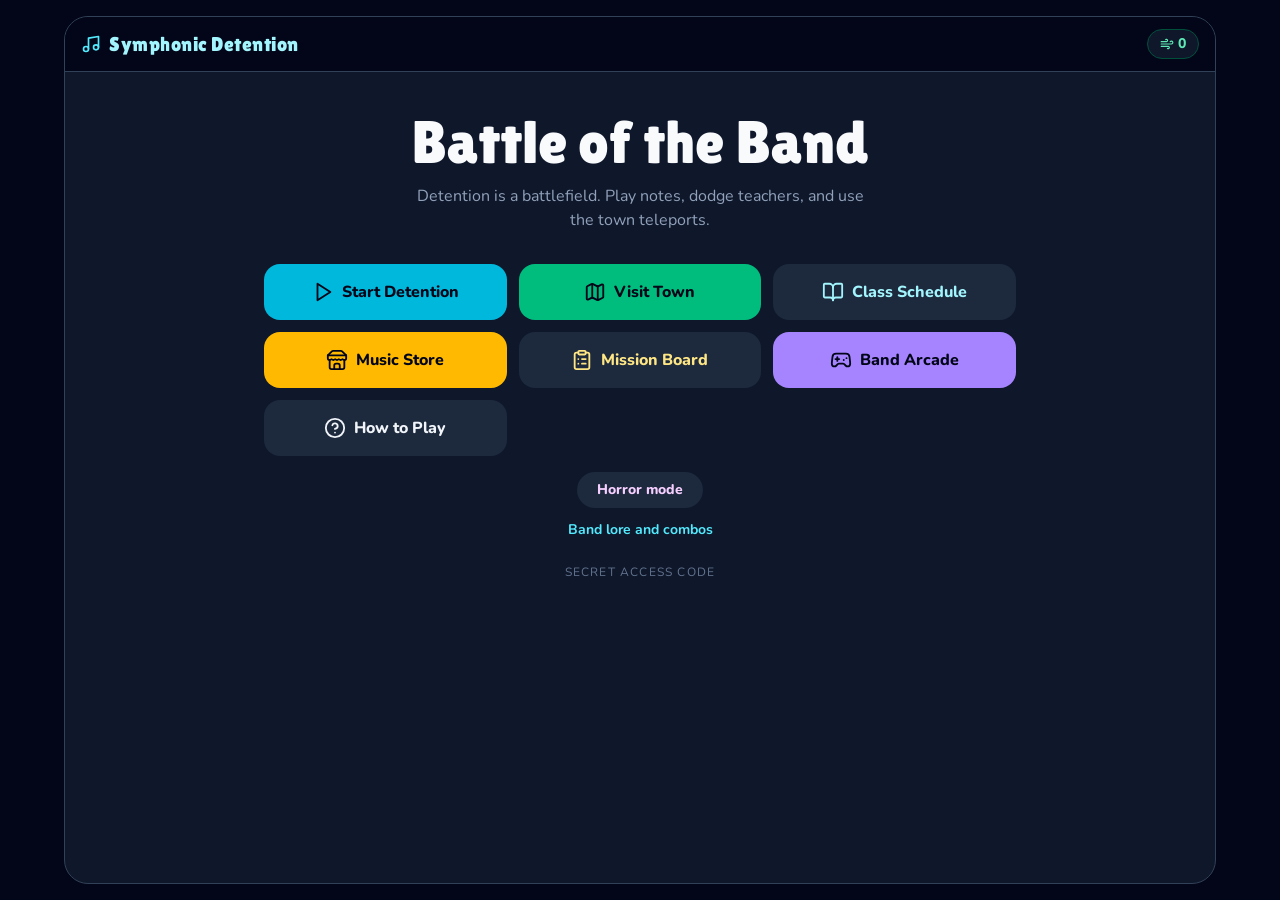
<file: dist-sites/export/index.html>
<!doctype html>
<html lang="en">
  <head>
    <meta charset="UTF-8" />
    <meta name="viewport" content="width=device-width, initial-scale=1.0" />
    <title>Symphonic Detention</title>
    <script type="module" crossorigin src="../game.js"></script>
    <link rel="stylesheet" crossorigin href="../game.css">
  </head>
  <body>
    <div id="root"></div>
  </body>
</html>
</file>
<file: dist-sites/game.css>
@import "https://fonts.googleapis.com/css2?family=Lilita+One&family=Nunito:wght@500;700;800&display=swap";@layer components;@layer properties{@supports (((-webkit-hyphens:none)) and (not (margin-trim:inline))) or ((-moz-orient:inline) and (not (color:rgb(from red r g b)))){*,:before,:after,::backdrop{--tw-translate-x:0;--tw-translate-y:0;--tw-translate-z:0;--tw-scale-x:1;--tw-scale-y:1;--tw-scale-z:1;--tw-rotate-x:initial;--tw-rotate-y:initial;--tw-rotate-z:initial;--tw-skew-x:initial;--tw-skew-y:initial;--tw-space-y-reverse:0;--tw-space-x-reverse:0;--tw-border-style:solid;--tw-gradient-position:initial;--tw-gradient-from:#0000;--tw-gradient-via:#0000;--tw-gradient-to:#0000;--tw-gradient-stops:initial;--tw-gradient-via-stops:initial;--tw-gradient-from-position:0%;--tw-gradient-via-position:50%;--tw-gradient-to-position:100%;--tw-font-weight:initial;--tw-tracking:initial;--tw-ordinal:initial;--tw-slashed-zero:initial;--tw-numeric-figure:initial;--tw-numeric-spacing:initial;--tw-numeric-fraction:initial;--tw-shadow:0 0 #0000;--tw-shadow-color:initial;--tw-shadow-alpha:100%;--tw-inset-shadow:0 0 #0000;--tw-inset-shadow-color:initial;--tw-inset-shadow-alpha:100%;--tw-ring-color:initial;--tw-ring-shadow:0 0 #0000;--tw-inset-ring-color:initial;--tw-inset-ring-shadow:0 0 #0000;--tw-ring-inset:initial;--tw-ring-offset-width:0px;--tw-ring-offset-color:#fff;--tw-ring-offset-shadow:0 0 #0000;--tw-outline-style:solid;--tw-blur:initial;--tw-brightness:initial;--tw-contrast:initial;--tw-grayscale:initial;--tw-hue-rotate:initial;--tw-invert:initial;--tw-opacity:initial;--tw-saturate:initial;--tw-sepia:initial;--tw-drop-shadow:initial;--tw-drop-shadow-color:initial;--tw-drop-shadow-alpha:100%;--tw-drop-shadow-size:initial;--tw-backdrop-blur:initial;--tw-backdrop-brightness:initial;--tw-backdrop-contrast:initial;--tw-backdrop-grayscale:initial;--tw-backdrop-hue-rotate:initial;--tw-backdrop-invert:initial;--tw-backdrop-opacity:initial;--tw-backdrop-saturate:initial;--tw-backdrop-sepia:initial;--tw-duration:initial;--tw-ease:initial;--tw-content:""}}}@layer theme{:root,:host{--font-sans:"Nunito", system-ui, sans-serif;--font-mono:ui-monospace, SFMono-Regular, Menlo, Monaco, Consolas, "Liberation Mono", "Courier New", monospace;--color-red-300:oklch(80.8% .114 19.571);--color-red-400:oklch(70.4% .191 22.216);--color-red-500:oklch(63.7% .237 25.331);--color-red-600:oklch(57.7% .245 27.325);--color-red-800:oklch(44.4% .177 26.899);--color-red-900:oklch(39.6% .141 25.723);--color-red-950:oklch(25.8% .092 26.042);--color-orange-100:oklch(95.4% .038 75.164);--color-orange-200:oklch(90.1% .076 70.697);--color-orange-300:oklch(83.7% .128 66.29);--color-orange-400:oklch(75% .183 55.934);--color-orange-800:oklch(47% .157 37.304);--color-orange-900:oklch(40.8% .123 38.172);--color-amber-100:oklch(96.2% .059 95.617);--color-amber-200:oklch(92.4% .12 95.746);--color-amber-300:oklch(87.9% .169 91.605);--color-amber-400:oklch(82.8% .189 84.429);--color-amber-500:oklch(76.9% .188 70.08);--color-amber-600:oklch(66.6% .179 58.318);--color-amber-700:oklch(55.5% .163 48.998);--color-amber-800:oklch(47.3% .137 46.201);--color-amber-900:oklch(41.4% .112 45.904);--color-yellow-100:oklch(97.3% .071 103.193);--color-yellow-200:oklch(94.5% .129 101.54);--color-yellow-300:oklch(90.5% .182 98.111);--color-yellow-400:oklch(85.2% .199 91.936);--color-yellow-500:oklch(79.5% .184 86.047);--color-yellow-600:oklch(68.1% .162 75.834);--color-yellow-700:oklch(55.4% .135 66.442);--color-yellow-800:oklch(47.6% .114 61.907);--color-lime-200:oklch(93.8% .127 124.321);--color-lime-300:oklch(89.7% .196 126.665);--color-green-300:oklch(87.1% .15 154.449);--color-green-400:oklch(79.2% .209 151.711);--color-green-500:oklch(72.3% .219 149.579);--color-green-600:oklch(62.7% .194 149.214);--color-green-700:oklch(52.7% .154 150.069);--color-green-800:oklch(44.8% .119 151.328);--color-green-900:oklch(39.3% .095 152.535);--color-emerald-200:oklch(90.5% .093 164.15);--color-emerald-300:oklch(84.5% .143 164.978);--color-emerald-400:oklch(76.5% .177 163.223);--color-emerald-500:oklch(69.6% .17 162.48);--color-emerald-600:oklch(59.6% .145 163.225);--color-emerald-700:oklch(50.8% .118 165.612);--color-emerald-900:oklch(37.8% .077 168.94);--color-emerald-950:oklch(26.2% .051 172.552);--color-teal-300:oklch(85.5% .138 181.071);--color-cyan-100:oklch(95.6% .045 203.388);--color-cyan-200:oklch(91.7% .08 205.041);--color-cyan-300:oklch(86.5% .127 207.078);--color-cyan-400:oklch(78.9% .154 211.53);--color-cyan-500:oklch(71.5% .143 215.221);--color-cyan-600:oklch(60.9% .126 221.723);--color-cyan-800:oklch(45% .085 224.283);--color-cyan-900:oklch(39.8% .07 227.392);--color-sky-300:oklch(82.8% .111 230.318);--color-sky-400:oklch(74.6% .16 232.661);--color-blue-400:oklch(70.7% .165 254.624);--color-blue-500:oklch(62.3% .214 259.815);--color-blue-600:oklch(54.6% .245 262.881);--color-blue-800:oklch(42.4% .199 265.638);--color-blue-900:oklch(37.9% .146 265.522);--color-indigo-300:oklch(78.5% .115 274.713);--color-violet-200:oklch(89.4% .057 293.283);--color-violet-300:oklch(81.1% .111 293.571);--color-violet-400:oklch(70.2% .183 293.541);--color-violet-500:oklch(60.6% .25 292.717);--color-purple-400:oklch(71.4% .203 305.504);--color-purple-500:oklch(62.7% .265 303.9);--color-purple-600:oklch(55.8% .288 302.321);--color-fuchsia-200:oklch(90.3% .076 319.62);--color-fuchsia-300:oklch(83.3% .145 321.434);--color-fuchsia-400:oklch(74% .238 322.16);--color-fuchsia-500:oklch(66.7% .295 322.15);--color-fuchsia-950:oklch(29.3% .136 325.661);--color-pink-200:oklch(89.9% .061 343.231);--color-pink-300:oklch(82.3% .12 346.018);--color-pink-400:oklch(71.8% .202 349.761);--color-rose-300:oklch(81% .117 11.638);--color-rose-400:oklch(71.2% .194 13.428);--color-rose-500:oklch(64.5% .246 16.439);--color-rose-800:oklch(45.5% .188 13.697);--color-rose-900:oklch(41% .159 10.272);--color-slate-50:oklch(98.4% .003 247.858);--color-slate-100:oklch(96.8% .007 247.896);--color-slate-200:oklch(92.9% .013 255.508);--color-slate-300:oklch(86.9% .022 252.894);--color-slate-400:oklch(70.4% .04 256.788);--color-slate-500:oklch(55.4% .046 257.417);--color-slate-600:oklch(44.6% .043 257.281);--color-slate-700:oklch(37.2% .044 257.287);--color-slate-800:oklch(27.9% .041 260.031);--color-slate-900:oklch(20.8% .042 265.755);--color-slate-950:oklch(12.9% .042 264.695);--color-zinc-50:oklch(98.5% 0 none);--color-zinc-400:oklch(70.5% .015 286.067);--color-zinc-500:oklch(55.2% .016 285.938);--color-zinc-700:oklch(37% .013 285.805);--color-zinc-800:oklch(27.4% .006 286.033);--color-zinc-900:oklch(21% .006 285.885);--color-zinc-950:oklch(14.1% .005 285.823);--color-neutral-100:oklch(97% 0 none);--color-neutral-300:oklch(87% 0 none);--color-neutral-500:oklch(55.6% 0 none);--color-neutral-700:oklch(37.1% 0 none);--color-neutral-900:oklch(20.5% 0 none);--color-stone-300:oklch(86.9% .005 56.366);--color-stone-400:oklch(70.9% .01 56.259);--color-stone-500:oklch(55.3% .013 58.071);--color-stone-600:oklch(44.4% .011 73.639);--color-stone-700:oklch(37.4% .01 67.558);--color-stone-800:oklch(26.8% .007 34.298);--color-stone-900:oklch(21.6% .006 56.043);--color-stone-950:oklch(14.7% .004 49.25);--color-black:#000;--color-white:#fff;--spacing:.25rem;--container-sm:24rem;--container-md:28rem;--container-lg:32rem;--container-xl:36rem;--container-2xl:42rem;--container-3xl:48rem;--container-4xl:56rem;--container-5xl:64rem;--container-6xl:72rem;--text-xs:.75rem;--text-xs--line-height:calc(1 / .75);--text-sm:.875rem;--text-sm--line-height:calc(1.25 / .875);--text-base:1rem;--text-base--line-height:calc(1.5 / 1);--text-lg:1.125rem;--text-lg--line-height:calc(1.75 / 1.125);--text-xl:1.25rem;--text-xl--line-height:calc(1.75 / 1.25);--text-2xl:1.5rem;--text-2xl--line-height:calc(2 / 1.5);--text-3xl:1.875rem;--text-3xl--line-height:calc(2.25 / 1.875);--text-4xl:2.25rem;--text-4xl--line-height:calc(2.5 / 2.25);--text-5xl:3rem;--text-5xl--line-height:1;--text-6xl:3.75rem;--text-6xl--line-height:1;--text-7xl:4.5rem;--text-7xl--line-height:1;--font-weight-medium:500;--font-weight-semibold:600;--font-weight-bold:700;--font-weight-extrabold:800;--font-weight-black:900;--tracking-tighter:-.05em;--tracking-tight:-.025em;--tracking-wide:.025em;--tracking-wider:.05em;--tracking-widest:.1em;--leading-tight:1.25;--leading-snug:1.375;--leading-normal:1.5;--radius-xs:.125rem;--radius-sm:.25rem;--radius-md:.375rem;--radius-lg:.5rem;--radius-xl:.75rem;--radius-2xl:1rem;--radius-3xl:1.5rem;--drop-shadow-sm:0 1px 2px #00000026;--drop-shadow-md:0 3px 3px #0000001f;--drop-shadow-xl:0 9px 7px #0000001a;--drop-shadow-2xl:0 25px 25px #00000026;--ease-out:cubic-bezier(0, 0, .2, 1);--ease-in-out:cubic-bezier(.4, 0, .2, 1);--animate-ping:ping 1s cubic-bezier(0, 0, .2, 1) infinite;--animate-pulse:pulse 2s cubic-bezier(.4, 0, .6, 1) infinite;--animate-bounce:bounce 1s infinite;--blur-sm:8px;--blur-md:12px;--default-transition-duration:.15s;--default-transition-timing-function:cubic-bezier(.4, 0, .2, 1);--default-font-family:var(--font-sans);--default-mono-font-family:var(--font-mono);--font-display:"Lilita One", "Nunito", system-ui, sans-serif;--color-bg:#0f172a;--color-surface:#1e293b;--color-ink:#e2e8f0;--color-muted:#94a3b8}}@layer base{*,:after,:before,::backdrop{box-sizing:border-box;border:0 solid;margin:0;padding:0}::file-selector-button{box-sizing:border-box;border:0 solid;margin:0;padding:0}html,:host{-webkit-text-size-adjust:100%;tab-size:4;line-height:1.5;font-family:var(--default-font-family,-apple-system, BlinkMacSystemFont, "Segoe UI", Roboto, "Helvetica Neue", "Noto Sans", Arial, sans-serif, "Apple Color Emoji", "Segoe UI Emoji", "Segoe UI Symbol", "Noto Color Emoji");font-feature-settings:var(--default-font-feature-settings,normal);font-variation-settings:var(--default-font-variation-settings,normal);-webkit-tap-highlight-color:transparent}hr{height:0;color:inherit;border-top-width:1px}abbr:where([title]){-webkit-text-decoration:underline dotted;text-decoration:underline dotted}h1,h2,h3,h4,h5,h6{font-size:inherit;font-weight:inherit}a{color:inherit;-webkit-text-decoration:inherit;-webkit-text-decoration:inherit;-webkit-text-decoration:inherit;-webkit-text-decoration:inherit;text-decoration:inherit}b,strong{font-weight:bolder}code,kbd,samp,pre{font-family:var(--default-mono-font-family,ui-monospace, SFMono-Regular, Menlo, Monaco, Consolas, "Liberation Mono", "Courier New", monospace);font-feature-settings:var(--default-mono-font-feature-settings,normal);font-variation-settings:var(--default-mono-font-variation-settings,normal);font-size:1em}small{font-size:80%}sub,sup{vertical-align:baseline;font-size:75%;line-height:0;position:relative}sub{bottom:-.25em}sup{top:-.5em}table{text-indent:0;border-color:inherit;border-collapse:collapse}:-moz-focusring:where(:not(iframe)){outline:auto}progress{vertical-align:baseline}summary{display:list-item}ol,ul,menu{list-style:none}img,svg,video,canvas,audio,iframe,embed,object{vertical-align:middle;display:block}img,video{max-width:100%;height:auto}button,input,select,optgroup,textarea{font:inherit;font-feature-settings:inherit;font-variation-settings:inherit;letter-spacing:inherit;color:inherit;opacity:1;background-color:#0000;border-radius:0}::file-selector-button{font:inherit;font-feature-settings:inherit;font-variation-settings:inherit;letter-spacing:inherit;color:inherit;opacity:1;background-color:#0000;border-radius:0}:where(select:is([multiple],[size])) optgroup{font-weight:bolder}:where(select:is([multiple],[size])) optgroup option{padding-inline-start:20px}::file-selector-button{margin-inline-end:4px}::placeholder{opacity:1}@supports (not ((-webkit-appearance:-apple-pay-button))) or (contain-intrinsic-size:1px){::placeholder{color:currentColor}@supports (color:color-mix(in lab, red, red)){::placeholder{color:color-mix(in oklab, currentcolor 50%, transparent)}}}textarea{resize:vertical}::-webkit-search-decoration{-webkit-appearance:none}::-webkit-date-and-time-value{min-height:1lh;text-align:inherit}::-webkit-datetime-edit{display:inline-flex}::-webkit-datetime-edit-fields-wrapper{padding:0}::-webkit-datetime-edit{padding-block:0}::-webkit-datetime-edit-year-field{padding-block:0}::-webkit-datetime-edit-month-field{padding-block:0}::-webkit-datetime-edit-day-field{padding-block:0}::-webkit-datetime-edit-hour-field{padding-block:0}::-webkit-datetime-edit-minute-field{padding-block:0}::-webkit-datetime-edit-second-field{padding-block:0}::-webkit-datetime-edit-millisecond-field{padding-block:0}::-webkit-datetime-edit-meridiem-field{padding-block:0}::-webkit-calendar-picker-indicator{line-height:1}:-moz-ui-invalid{box-shadow:none}button,input:where([type=button],[type=reset],[type=submit]){appearance:button}::file-selector-button{appearance:button}::-webkit-inner-spin-button{height:auto}::-webkit-outer-spin-button{height:auto}[hidden]:where(:not([hidden=until-found])){display:none!important}html,body,#root{height:100%}body{color:var(--color-ink);font-family:var(--font-sans);-webkit-user-select:none;user-select:none;background:#070b14;margin:0}button:not(:disabled),[role=button]:not(:disabled){cursor:pointer}}@layer utilities{.pointer-events-auto{pointer-events:auto}.pointer-events-none{pointer-events:none}.collapse{visibility:collapse}.invisible{visibility:hidden}.visible{visibility:visible}.absolute{position:absolute}.fixed{position:fixed}.relative{position:relative}.static{position:static}.sticky{position:sticky}.inset-0{inset:0}.inset-x-0{inset-inline:0}.inset-x-2{inset-inline:calc(var(--spacing) * 2)}.inset-x-3{inset-inline:calc(var(--spacing) * 3)}.inset-y-0{inset-block:0}.-top-2{top:calc(var(--spacing) * -2)}.-top-3{top:calc(var(--spacing) * -3)}.-top-4{top:calc(var(--spacing) * -4)}.-top-5{top:calc(var(--spacing) * -5)}.top-0{top:0}.top-0\.5{top:calc(var(--spacing) * .5)}.top-1{top:var(--spacing)}.top-1\/2{top:50%}.top-1\/3{top:33.3333%}.top-1\/4{top:25%}.top-3{top:calc(var(--spacing) * 3)}.top-4{top:calc(var(--spacing) * 4)}.top-\[18\%\]{top:18%}.top-\[30\%\]{top:30%}.top-\[40\%\]{top:40%}.-right-4{right:calc(var(--spacing) * -4)}.-right-\[36\%\]{right:-36%}.right-0{right:0}.right-1{right:var(--spacing)}.right-2{right:calc(var(--spacing) * 2)}.right-3{right:calc(var(--spacing) * 3)}.right-4{right:calc(var(--spacing) * 4)}.bottom-1{bottom:var(--spacing)}.bottom-3{bottom:calc(var(--spacing) * 3)}.bottom-4{bottom:calc(var(--spacing) * 4)}.bottom-52{bottom:calc(var(--spacing) * 52)}.left-0{left:0}.left-1{left:var(--spacing)}.left-1\/2{left:50%}.left-2{left:calc(var(--spacing) * 2)}.left-3{left:calc(var(--spacing) * 3)}.left-4{left:calc(var(--spacing) * 4)}.left-\[38\%\]{left:38%}.left-\[70\%\]{left:70%}.z-10{z-index:10}.z-20{z-index:20}.z-30{z-index:30}.z-40{z-index:40}.z-50{z-index:50}.container{width:100%}@media (width>=40rem){.container{max-width:40rem}}@media (width>=48rem){.container{max-width:48rem}}@media (width>=64rem){.container{max-width:64rem}}@media (width>=80rem){.container{max-width:80rem}}@media (width>=96rem){.container{max-width:96rem}}.mx-auto{margin-inline:auto}.mt-1{margin-top:var(--spacing)}.mt-2{margin-top:calc(var(--spacing) * 2)}.mt-3{margin-top:calc(var(--spacing) * 3)}.mt-4{margin-top:calc(var(--spacing) * 4)}.mt-6{margin-top:calc(var(--spacing) * 6)}.mt-8{margin-top:calc(var(--spacing) * 8)}.mt-auto{margin-top:auto}.mr-1{margin-right:var(--spacing)}.mr-2{margin-right:calc(var(--spacing) * 2)}.mb-1{margin-bottom:var(--spacing)}.mb-2{margin-bottom:calc(var(--spacing) * 2)}.mb-3{margin-bottom:calc(var(--spacing) * 3)}.mb-4{margin-bottom:calc(var(--spacing) * 4)}.mb-6{margin-bottom:calc(var(--spacing) * 6)}.mb-8{margin-bottom:calc(var(--spacing) * 8)}.ml-4{margin-left:calc(var(--spacing) * 4)}.ml-px{margin-left:1px}.block{display:block}.flex{display:flex}.grid{display:grid}.hidden{display:none}.inline{display:inline}.inline-block{display:inline-block}.table{display:table}.size-5{width:calc(var(--spacing) * 5);height:calc(var(--spacing) * 5)}.size-10{width:calc(var(--spacing) * 10);height:calc(var(--spacing) * 10)}.h-1{height:var(--spacing)}.h-1\.5{height:calc(var(--spacing) * 1.5)}.h-2{height:calc(var(--spacing) * 2)}.h-3{height:calc(var(--spacing) * 3)}.h-4{height:calc(var(--spacing) * 4)}.h-6{height:calc(var(--spacing) * 6)}.h-8{height:calc(var(--spacing) * 8)}.h-10{height:calc(var(--spacing) * 10)}.h-12{height:calc(var(--spacing) * 12)}.h-14{height:calc(var(--spacing) * 14)}.h-16{height:calc(var(--spacing) * 16)}.h-24{height:calc(var(--spacing) * 24)}.h-28{height:calc(var(--spacing) * 28)}.h-48{height:calc(var(--spacing) * 48)}.h-64{height:calc(var(--spacing) * 64)}.h-72{height:calc(var(--spacing) * 72)}.h-96{height:calc(var(--spacing) * 96)}.h-\[20\%\]{height:20%}.h-\[58\%\]{height:58%}.h-\[60\%\]{height:60%}.h-\[600px\]{height:600px}.h-\[850px\]{height:850px}.h-dvh{height:100dvh}.h-full{height:100%}.max-h-32{max-height:calc(var(--spacing) * 32)}.max-h-\[26rem\]{max-height:26rem}.max-h-\[28rem\]{max-height:28rem}.max-h-\[34rem\]{max-height:34rem}.min-h-0{min-height:0}.min-h-screen{min-height:100vh}.w-3{width:calc(var(--spacing) * 3)}.w-8{width:calc(var(--spacing) * 8)}.w-10{width:calc(var(--spacing) * 10)}.w-12{width:calc(var(--spacing) * 12)}.w-14{width:calc(var(--spacing) * 14)}.w-16{width:calc(var(--spacing) * 16)}.w-24{width:calc(var(--spacing) * 24)}.w-28{width:calc(var(--spacing) * 28)}.w-40{width:calc(var(--spacing) * 40)}.w-44{width:calc(var(--spacing) * 44)}.w-48{width:calc(var(--spacing) * 48)}.w-56{width:calc(var(--spacing) * 56)}.w-64{width:calc(var(--spacing) * 64)}.w-\[18\%\]{width:18%}.w-\[24\%\]{width:24%}.w-\[72\%\]{width:72%}.w-full{width:100%}.max-w-2xl{max-width:var(--container-2xl)}.max-w-3xl{max-width:var(--container-3xl)}.max-w-4xl{max-width:var(--container-4xl)}.max-w-5xl{max-width:var(--container-5xl)}.max-w-6xl{max-width:var(--container-6xl)}.max-w-\[14rem\]{max-width:14rem}.max-w-\[60px\]{max-width:60px}.max-w-lg{max-width:var(--container-lg)}.max-w-md{max-width:var(--container-md)}.max-w-sm{max-width:var(--container-sm)}.max-w-xl{max-width:var(--container-xl)}.min-w-0{min-width:0}.min-w-14{min-width:calc(var(--spacing) * 14)}.flex-1{flex:1}.shrink{flex-shrink:1}.shrink-0{flex-shrink:0}.flex-grow{flex-grow:1}.-translate-x-1\/2{--tw-translate-x:calc(calc(1 / 2 * 100%) * -1);translate:var(--tw-translate-x) var(--tw-translate-y)}.-translate-y-1\/2{--tw-translate-y:calc(calc(1 / 2 * 100%) * -1);translate:var(--tw-translate-x) var(--tw-translate-y)}.scale-100{--tw-scale-x:100%;--tw-scale-y:100%;--tw-scale-z:100%;scale:var(--tw-scale-x) var(--tw-scale-y)}.scale-110{--tw-scale-x:110%;--tw-scale-y:110%;--tw-scale-z:110%;scale:var(--tw-scale-x) var(--tw-scale-y)}.scale-\[0\.25\]{scale:.25}.transform{transform:var(--tw-rotate-x,) var(--tw-rotate-y,) var(--tw-rotate-z,) var(--tw-skew-x,) var(--tw-skew-y,)}.animate-bounce{animation:var(--animate-bounce)}.animate-ping{animation:var(--animate-ping)}.animate-pulse{animation:var(--animate-pulse)}.cursor-crosshair{cursor:crosshair}.cursor-not-allowed{cursor:not-allowed}.cursor-pointer{cursor:pointer}.touch-none{touch-action:none}.resize{resize:both}.grid-cols-1{grid-template-columns:repeat(1,minmax(0,1fr))}.grid-cols-2{grid-template-columns:repeat(2,minmax(0,1fr))}.grid-cols-3{grid-template-columns:repeat(3,minmax(0,1fr))}.grid-cols-4{grid-template-columns:repeat(4,minmax(0,1fr))}.flex-col{flex-direction:column}.flex-wrap{flex-wrap:wrap}.place-items-center{place-items:center}.items-center{align-items:center}.items-end{align-items:flex-end}.items-start{align-items:flex-start}.items-stretch{align-items:stretch}.justify-between{justify-content:space-between}.justify-center{justify-content:center}.gap-1{gap:var(--spacing)}.gap-2{gap:calc(var(--spacing) * 2)}.gap-3{gap:calc(var(--spacing) * 3)}.gap-4{gap:calc(var(--spacing) * 4)}.gap-6{gap:calc(var(--spacing) * 6)}:where(.space-y-3>:not(:last-child)){--tw-space-y-reverse:0;margin-block-start:calc(calc(var(--spacing) * 3) * var(--tw-space-y-reverse));margin-block-end:calc(calc(var(--spacing) * 3) * calc(1 - var(--tw-space-y-reverse)))}:where(.space-y-4>:not(:last-child)){--tw-space-y-reverse:0;margin-block-start:calc(calc(var(--spacing) * 4) * var(--tw-space-y-reverse));margin-block-end:calc(calc(var(--spacing) * 4) * calc(1 - var(--tw-space-y-reverse)))}:where(.space-y-6>:not(:last-child)){--tw-space-y-reverse:0;margin-block-start:calc(calc(var(--spacing) * 6) * var(--tw-space-y-reverse));margin-block-end:calc(calc(var(--spacing) * 6) * calc(1 - var(--tw-space-y-reverse)))}:where(.space-y-8>:not(:last-child)){--tw-space-y-reverse:0;margin-block-start:calc(calc(var(--spacing) * 8) * var(--tw-space-y-reverse));margin-block-end:calc(calc(var(--spacing) * 8) * calc(1 - var(--tw-space-y-reverse)))}:where(.space-x-2>:not(:last-child)){--tw-space-x-reverse:0;margin-inline-start:calc(calc(var(--spacing) * 2) * var(--tw-space-x-reverse));margin-inline-end:calc(calc(var(--spacing) * 2) * calc(1 - var(--tw-space-x-reverse)))}.self-center{align-self:center}.truncate{text-overflow:ellipsis;white-space:nowrap;overflow:hidden}.overflow-hidden{overflow:hidden}.overflow-visible{overflow:visible}.overflow-x-auto{overflow-x:auto}.overflow-y-auto{overflow-y:auto}.rounded{border-radius:.25rem}.rounded-2xl{border-radius:var(--radius-2xl)}.rounded-3xl{border-radius:var(--radius-3xl)}.rounded-full{border-radius:2147483647px}.rounded-lg{border-radius:var(--radius-lg)}.rounded-md{border-radius:var(--radius-md)}.rounded-xl{border-radius:var(--radius-xl)}.rounded-b-md{border-bottom-right-radius:var(--radius-md);border-bottom-left-radius:var(--radius-md)}.rounded-bl-xl{border-bottom-left-radius:var(--radius-xl)}.border{border-style:var(--tw-border-style);border-width:1px}.border-2{border-style:var(--tw-border-style);border-width:2px}.border-4{border-style:var(--tw-border-style);border-width:4px}.border-x{border-inline-style:var(--tw-border-style);border-inline-width:1px}.border-t{border-top-style:var(--tw-border-style);border-top-width:1px}.border-b{border-bottom-style:var(--tw-border-style);border-bottom-width:1px}.border-amber-300{border-color:var(--color-amber-300)}.border-amber-400{border-color:var(--color-amber-400)}.border-amber-900\/50{border-color:#7b330680}@supports (color:color-mix(in lab, red, red)){.border-amber-900\/50{border-color:color-mix(in oklab, var(--color-amber-900) 50%, transparent)}}.border-cyan-300{border-color:var(--color-cyan-300)}.border-cyan-400{border-color:var(--color-cyan-400)}.border-cyan-400\/50{border-color:#00d2ef80}@supports (color:color-mix(in lab, red, red)){.border-cyan-400\/50{border-color:color-mix(in oklab, var(--color-cyan-400) 50%, transparent)}}.border-emerald-500{border-color:var(--color-emerald-500)}.border-emerald-700{border-color:var(--color-emerald-700)}.border-emerald-900{border-color:var(--color-emerald-900)}.border-fuchsia-950{border-color:var(--color-fuchsia-950)}.border-green-500{border-color:var(--color-green-500)}.border-green-500\/30{border-color:#00c7584d}@supports (color:color-mix(in lab, red, red)){.border-green-500\/30{border-color:color-mix(in oklab, var(--color-green-500) 30%, transparent)}}.border-green-500\/50{border-color:#00c75880}@supports (color:color-mix(in lab, red, red)){.border-green-500\/50{border-color:color-mix(in oklab, var(--color-green-500) 50%, transparent)}}.border-green-900\/50{border-color:#0d542b80}@supports (color:color-mix(in lab, red, red)){.border-green-900\/50{border-color:color-mix(in oklab, var(--color-green-900) 50%, transparent)}}.border-neutral-300{border-color:var(--color-neutral-300)}.border-red-500{border-color:var(--color-red-500)}.border-red-900{border-color:var(--color-red-900)}.border-red-900\/50{border-color:#82181a80}@supports (color:color-mix(in lab, red, red)){.border-red-900\/50{border-color:color-mix(in oklab, var(--color-red-900) 50%, transparent)}}.border-rose-500{border-color:var(--color-rose-500)}.border-rose-900{border-color:var(--color-rose-900)}.border-slate-300{border-color:var(--color-slate-300)}.border-slate-500{border-color:var(--color-slate-500)}.border-slate-600{border-color:var(--color-slate-600)}.border-slate-700{border-color:var(--color-slate-700)}.border-slate-950{border-color:var(--color-slate-950)}.border-yellow-400{border-color:var(--color-yellow-400)}.border-yellow-500{border-color:var(--color-yellow-500)}.bg-\[\#1a0b14\]{background-color:#1a0b14}.bg-\[\#10060d\]{background-color:#10060d}.bg-\[\#12060e\]{background-color:#12060e}.bg-\[\#14060f\]{background-color:#14060f}.bg-\[\#24101c\]{background-color:#24101c}.bg-\[\#140810\]{background-color:#140810}.bg-amber-100{background-color:var(--color-amber-100)}.bg-amber-200{background-color:var(--color-amber-200)}.bg-amber-300{background-color:var(--color-amber-300)}.bg-amber-400{background-color:var(--color-amber-400)}.bg-amber-600{background-color:var(--color-amber-600)}.bg-amber-700{background-color:var(--color-amber-700)}.bg-amber-800{background-color:var(--color-amber-800)}.bg-amber-900{background-color:var(--color-amber-900)}.bg-black{background-color:var(--color-black)}.bg-black\/10{background-color:#0000001a}@supports (color:color-mix(in lab, red, red)){.bg-black\/10{background-color:color-mix(in oklab, var(--color-black) 10%, transparent)}}.bg-blue-500{background-color:var(--color-blue-500)}.bg-blue-600{background-color:var(--color-blue-600)}.bg-blue-900{background-color:var(--color-blue-900)}.bg-cyan-100{background-color:var(--color-cyan-100)}.bg-cyan-200{background-color:var(--color-cyan-200)}.bg-cyan-300{background-color:var(--color-cyan-300)}.bg-cyan-400{background-color:var(--color-cyan-400)}.bg-cyan-400\/80{background-color:#00d2efcc}@supports (color:color-mix(in lab, red, red)){.bg-cyan-400\/80{background-color:color-mix(in oklab, var(--color-cyan-400) 80%, transparent)}}.bg-cyan-500{background-color:var(--color-cyan-500)}.bg-cyan-600{background-color:var(--color-cyan-600)}.bg-cyan-800{background-color:var(--color-cyan-800)}.bg-emerald-400{background-color:var(--color-emerald-400)}.bg-emerald-500{background-color:var(--color-emerald-500)}.bg-emerald-500\/30{background-color:#00bb7f4d}@supports (color:color-mix(in lab, red, red)){.bg-emerald-500\/30{background-color:color-mix(in oklab, var(--color-emerald-500) 30%, transparent)}}.bg-emerald-500\/40{background-color:#00bb7f66}@supports (color:color-mix(in lab, red, red)){.bg-emerald-500\/40{background-color:color-mix(in oklab, var(--color-emerald-500) 40%, transparent)}}.bg-emerald-500\/50{background-color:#00bb7f80}@supports (color:color-mix(in lab, red, red)){.bg-emerald-500\/50{background-color:color-mix(in oklab, var(--color-emerald-500) 50%, transparent)}}.bg-emerald-700{background-color:var(--color-emerald-700)}.bg-emerald-900{background-color:var(--color-emerald-900)}.bg-emerald-950{background-color:var(--color-emerald-950)}.bg-fuchsia-400{background-color:var(--color-fuchsia-400)}.bg-fuchsia-500{background-color:var(--color-fuchsia-500)}.bg-green-300{background-color:var(--color-green-300)}.bg-green-500{background-color:var(--color-green-500)}.bg-green-500\/10{background-color:#00c7581a}@supports (color:color-mix(in lab, red, red)){.bg-green-500\/10{background-color:color-mix(in oklab, var(--color-green-500) 10%, transparent)}}.bg-green-500\/20{background-color:#00c75833}@supports (color:color-mix(in lab, red, red)){.bg-green-500\/20{background-color:color-mix(in oklab, var(--color-green-500) 20%, transparent)}}.bg-green-600{background-color:var(--color-green-600)}.bg-green-700{background-color:var(--color-green-700)}.bg-green-900{background-color:var(--color-green-900)}.bg-lime-200{background-color:var(--color-lime-200)}.bg-lime-300{background-color:var(--color-lime-300)}.bg-orange-100{background-color:var(--color-orange-100)}.bg-orange-200{background-color:var(--color-orange-200)}.bg-orange-300{background-color:var(--color-orange-300)}.bg-orange-400{background-color:var(--color-orange-400)}.bg-orange-800{background-color:var(--color-orange-800)}.bg-orange-900{background-color:var(--color-orange-900)}.bg-pink-200{background-color:var(--color-pink-200)}.bg-pink-300{background-color:var(--color-pink-300)}.bg-purple-600{background-color:var(--color-purple-600)}.bg-red-300{background-color:var(--color-red-300)}.bg-red-400{background-color:var(--color-red-400)}.bg-red-500{background-color:var(--color-red-500)}.bg-red-500\/20{background-color:#fb2c3633}@supports (color:color-mix(in lab, red, red)){.bg-red-500\/20{background-color:color-mix(in oklab, var(--color-red-500) 20%, transparent)}}.bg-red-500\/50{background-color:#fb2c3680}@supports (color:color-mix(in lab, red, red)){.bg-red-500\/50{background-color:color-mix(in oklab, var(--color-red-500) 50%, transparent)}}.bg-red-600{background-color:var(--color-red-600)}.bg-red-800{background-color:var(--color-red-800)}.bg-red-900{background-color:var(--color-red-900)}.bg-red-950{background-color:var(--color-red-950)}.bg-rose-300{background-color:var(--color-rose-300)}.bg-rose-500{background-color:var(--color-rose-500)}.bg-rose-500\/40{background-color:#ff235766}@supports (color:color-mix(in lab, red, red)){.bg-rose-500\/40{background-color:color-mix(in oklab, var(--color-rose-500) 40%, transparent)}}.bg-rose-800{background-color:var(--color-rose-800)}.bg-rose-900{background-color:var(--color-rose-900)}.bg-sky-400{background-color:var(--color-sky-400)}.bg-slate-100{background-color:var(--color-slate-100)}.bg-slate-200{background-color:var(--color-slate-200)}.bg-slate-300{background-color:var(--color-slate-300)}.bg-slate-500{background-color:var(--color-slate-500)}.bg-slate-600{background-color:var(--color-slate-600)}.bg-slate-700{background-color:var(--color-slate-700)}.bg-slate-700\/90{background-color:#314158e6}@supports (color:color-mix(in lab, red, red)){.bg-slate-700\/90{background-color:color-mix(in oklab, var(--color-slate-700) 90%, transparent)}}.bg-slate-800{background-color:var(--color-slate-800)}.bg-slate-800\/50{background-color:#1d293d80}@supports (color:color-mix(in lab, red, red)){.bg-slate-800\/50{background-color:color-mix(in oklab, var(--color-slate-800) 50%, transparent)}}.bg-slate-800\/80{background-color:#1d293dcc}@supports (color:color-mix(in lab, red, red)){.bg-slate-800\/80{background-color:color-mix(in oklab, var(--color-slate-800) 80%, transparent)}}.bg-slate-800\/90{background-color:#1d293de6}@supports (color:color-mix(in lab, red, red)){.bg-slate-800\/90{background-color:color-mix(in oklab, var(--color-slate-800) 90%, transparent)}}.bg-slate-900{background-color:var(--color-slate-900)}.bg-slate-900\/50{background-color:#0f172b80}@supports (color:color-mix(in lab, red, red)){.bg-slate-900\/50{background-color:color-mix(in oklab, var(--color-slate-900) 50%, transparent)}}.bg-slate-900\/90{background-color:#0f172be6}@supports (color:color-mix(in lab, red, red)){.bg-slate-900\/90{background-color:color-mix(in oklab, var(--color-slate-900) 90%, transparent)}}.bg-slate-900\/95{background-color:#0f172bf2}@supports (color:color-mix(in lab, red, red)){.bg-slate-900\/95{background-color:color-mix(in oklab, var(--color-slate-900) 95%, transparent)}}.bg-slate-950{background-color:var(--color-slate-950)}.bg-slate-950\/40{background-color:#02061866}@supports (color:color-mix(in lab, red, red)){.bg-slate-950\/40{background-color:color-mix(in oklab, var(--color-slate-950) 40%, transparent)}}.bg-slate-950\/80{background-color:#020618cc}@supports (color:color-mix(in lab, red, red)){.bg-slate-950\/80{background-color:color-mix(in oklab, var(--color-slate-950) 80%, transparent)}}.bg-slate-950\/90{background-color:#020618e6}@supports (color:color-mix(in lab, red, red)){.bg-slate-950\/90{background-color:color-mix(in oklab, var(--color-slate-950) 90%, transparent)}}.bg-slate-950\/95{background-color:#020618f2}@supports (color:color-mix(in lab, red, red)){.bg-slate-950\/95{background-color:color-mix(in oklab, var(--color-slate-950) 95%, transparent)}}.bg-stone-500{background-color:var(--color-stone-500)}.bg-stone-600{background-color:var(--color-stone-600)}.bg-stone-700{background-color:var(--color-stone-700)}.bg-stone-800{background-color:var(--color-stone-800)}.bg-stone-900{background-color:var(--color-stone-900)}.bg-stone-950{background-color:var(--color-stone-950)}.bg-violet-400{background-color:var(--color-violet-400)}.bg-violet-500{background-color:var(--color-violet-500)}.bg-white{background-color:var(--color-white)}.bg-yellow-100{background-color:var(--color-yellow-100)}.bg-yellow-200{background-color:var(--color-yellow-200)}.bg-yellow-300{background-color:var(--color-yellow-300)}.bg-yellow-400{background-color:var(--color-yellow-400)}.bg-yellow-500{background-color:var(--color-yellow-500)}.bg-yellow-600{background-color:var(--color-yellow-600)}.bg-yellow-700{background-color:var(--color-yellow-700)}.bg-yellow-800{background-color:var(--color-yellow-800)}.bg-zinc-50{background-color:var(--color-zinc-50)}.bg-zinc-400{background-color:var(--color-zinc-400)}.bg-zinc-700{background-color:var(--color-zinc-700)}.bg-zinc-800{background-color:var(--color-zinc-800)}.bg-zinc-900{background-color:var(--color-zinc-900)}.bg-gradient-to-r{--tw-gradient-position:to right in oklab;background-image:linear-gradient(var(--tw-gradient-stops))}.from-cyan-400{--tw-gradient-from:var(--color-cyan-400);--tw-gradient-stops:var(--tw-gradient-via-stops,var(--tw-gradient-position), var(--tw-gradient-from) var(--tw-gradient-from-position), var(--tw-gradient-to) var(--tw-gradient-to-position))}.from-red-600{--tw-gradient-from:var(--color-red-600);--tw-gradient-stops:var(--tw-gradient-via-stops,var(--tw-gradient-position), var(--tw-gradient-from) var(--tw-gradient-from-position), var(--tw-gradient-to) var(--tw-gradient-to-position))}.from-yellow-300{--tw-gradient-from:var(--color-yellow-300);--tw-gradient-stops:var(--tw-gradient-via-stops,var(--tw-gradient-position), var(--tw-gradient-from) var(--tw-gradient-from-position), var(--tw-gradient-to) var(--tw-gradient-to-position))}.to-purple-400{--tw-gradient-to:var(--color-purple-400);--tw-gradient-stops:var(--tw-gradient-via-stops,var(--tw-gradient-position), var(--tw-gradient-from) var(--tw-gradient-from-position), var(--tw-gradient-to) var(--tw-gradient-to-position))}.to-red-400{--tw-gradient-to:var(--color-red-400);--tw-gradient-stops:var(--tw-gradient-via-stops,var(--tw-gradient-position), var(--tw-gradient-from) var(--tw-gradient-from-position), var(--tw-gradient-to) var(--tw-gradient-to-position))}.to-red-500{--tw-gradient-to:var(--color-red-500);--tw-gradient-stops:var(--tw-gradient-via-stops,var(--tw-gradient-position), var(--tw-gradient-from) var(--tw-gradient-from-position), var(--tw-gradient-to) var(--tw-gradient-to-position))}.bg-clip-text{-webkit-background-clip:text;background-clip:text}.object-cover{object-fit:cover}.p-0{padding:0}.p-2{padding:calc(var(--spacing) * 2)}.p-3{padding:calc(var(--spacing) * 3)}.p-4{padding:calc(var(--spacing) * 4)}.p-5{padding:calc(var(--spacing) * 5)}.p-6{padding:calc(var(--spacing) * 6)}.p-8{padding:calc(var(--spacing) * 8)}.p-\[16px\]{padding:16px}.px-2{padding-inline:calc(var(--spacing) * 2)}.px-3{padding-inline:calc(var(--spacing) * 3)}.px-4{padding-inline:calc(var(--spacing) * 4)}.px-5{padding-inline:calc(var(--spacing) * 5)}.px-6{padding-inline:calc(var(--spacing) * 6)}.px-8{padding-inline:calc(var(--spacing) * 8)}.px-10{padding-inline:calc(var(--spacing) * 10)}.py-1{padding-block:var(--spacing)}.py-1\.5{padding-block:calc(var(--spacing) * 1.5)}.py-2{padding-block:calc(var(--spacing) * 2)}.py-3{padding-block:calc(var(--spacing) * 3)}.py-4{padding-block:calc(var(--spacing) * 4)}.py-6{padding-block:calc(var(--spacing) * 6)}.py-8{padding-block:calc(var(--spacing) * 8)}.py-10{padding-block:calc(var(--spacing) * 10)}.pt-2{padding-top:calc(var(--spacing) * 2)}.pt-4{padding-top:calc(var(--spacing) * 4)}.pt-6{padding-top:calc(var(--spacing) * 6)}.pr-1{padding-right:var(--spacing)}.pr-2{padding-right:calc(var(--spacing) * 2)}.pr-3\.5{padding-right:calc(var(--spacing) * 3.5)}.pb-1{padding-bottom:var(--spacing)}.pb-2{padding-bottom:calc(var(--spacing) * 2)}.pb-3{padding-bottom:calc(var(--spacing) * 3)}.pb-10{padding-bottom:calc(var(--spacing) * 10)}.pl-2{padding-left:calc(var(--spacing) * 2)}.pl-4{padding-left:calc(var(--spacing) * 4)}.text-center{text-align:center}.text-left{text-align:left}.text-right{text-align:right}.font-display{font-family:var(--font-display)}.font-mono{font-family:var(--font-mono)}.font-sans{font-family:var(--font-sans)}.text-2xl{font-size:var(--text-2xl);line-height:var(--tw-leading,var(--text-2xl--line-height))}.text-3xl{font-size:var(--text-3xl);line-height:var(--tw-leading,var(--text-3xl--line-height))}.text-4xl{font-size:var(--text-4xl);line-height:var(--tw-leading,var(--text-4xl--line-height))}.text-5xl{font-size:var(--text-5xl);line-height:var(--tw-leading,var(--text-5xl--line-height))}.text-6xl{font-size:var(--text-6xl);line-height:var(--tw-leading,var(--text-6xl--line-height))}.text-7xl{font-size:var(--text-7xl);line-height:var(--tw-leading,var(--text-7xl--line-height))}.text-base{font-size:var(--text-base);line-height:var(--tw-leading,var(--text-base--line-height))}.text-lg{font-size:var(--text-lg);line-height:var(--tw-leading,var(--text-lg--line-height))}.text-sm{font-size:var(--text-sm);line-height:var(--tw-leading,var(--text-sm--line-height))}.text-xl{font-size:var(--text-xl);line-height:var(--tw-leading,var(--text-xl--line-height))}.text-xs{font-size:var(--text-xs);line-height:var(--tw-leading,var(--text-xs--line-height))}.text-\[10px\]{font-size:10px}.text-\[11px\]{font-size:11px}.text-\[13px\]{font-size:13px}.font-black{--tw-font-weight:var(--font-weight-black);font-weight:var(--font-weight-black)}.font-bold{--tw-font-weight:var(--font-weight-bold);font-weight:var(--font-weight-bold)}.font-extrabold{--tw-font-weight:var(--font-weight-extrabold);font-weight:var(--font-weight-extrabold)}.font-medium{--tw-font-weight:var(--font-weight-medium);font-weight:var(--font-weight-medium)}.font-semibold{--tw-font-weight:var(--font-weight-semibold);font-weight:var(--font-weight-semibold)}.tracking-tighter{--tw-tracking:var(--tracking-tighter);letter-spacing:var(--tracking-tighter)}.tracking-wide{--tw-tracking:var(--tracking-wide);letter-spacing:var(--tracking-wide)}.tracking-wider{--tw-tracking:var(--tracking-wider);letter-spacing:var(--tracking-wider)}.tracking-widest{--tw-tracking:var(--tracking-widest);letter-spacing:var(--tracking-widest)}.text-balance{text-wrap:balance}.text-wrap{text-wrap:wrap}.break-words{overflow-wrap:break-word}.whitespace-nowrap{white-space:nowrap}.text-amber-200{color:var(--color-amber-200)}.text-amber-300{color:var(--color-amber-300)}.text-amber-400{color:var(--color-amber-400)}.text-amber-500{color:var(--color-amber-500)}.text-blue-400{color:var(--color-blue-400)}.text-cyan-100{color:var(--color-cyan-100)}.text-cyan-200{color:var(--color-cyan-200)}.text-cyan-300{color:var(--color-cyan-300)}.text-cyan-400{color:var(--color-cyan-400)}.text-emerald-200{color:var(--color-emerald-200)}.text-emerald-300{color:var(--color-emerald-300)}.text-emerald-400{color:var(--color-emerald-400)}.text-emerald-500{color:var(--color-emerald-500)}.text-fuchsia-200{color:var(--color-fuchsia-200)}.text-fuchsia-300{color:var(--color-fuchsia-300)}.text-green-400{color:var(--color-green-400)}.text-indigo-300{color:var(--color-indigo-300)}.text-neutral-500{color:var(--color-neutral-500)}.text-orange-400{color:var(--color-orange-400)}.text-pink-400{color:var(--color-pink-400)}.text-red-300{color:var(--color-red-300)}.text-red-400{color:var(--color-red-400)}.text-red-500{color:var(--color-red-500)}.text-red-600{color:var(--color-red-600)}.text-rose-300{color:var(--color-rose-300)}.text-rose-400{color:var(--color-rose-400)}.text-rose-500{color:var(--color-rose-500)}.text-sky-300{color:var(--color-sky-300)}.text-slate-50{color:var(--color-slate-50)}.text-slate-100{color:var(--color-slate-100)}.text-slate-200{color:var(--color-slate-200)}.text-slate-300{color:var(--color-slate-300)}.text-slate-400{color:var(--color-slate-400)}.text-slate-500{color:var(--color-slate-500)}.text-slate-600{color:var(--color-slate-600)}.text-slate-900{color:var(--color-slate-900)}.text-slate-950{color:var(--color-slate-950)}.text-stone-300{color:var(--color-stone-300)}.text-stone-400{color:var(--color-stone-400)}.text-stone-500{color:var(--color-stone-500)}.text-teal-300{color:var(--color-teal-300)}.text-transparent{color:#0000}.text-violet-200{color:var(--color-violet-200)}.text-violet-300{color:var(--color-violet-300)}.text-white{color:var(--color-white)}.text-yellow-300{color:var(--color-yellow-300)}.text-yellow-400{color:var(--color-yellow-400)}.text-yellow-500{color:var(--color-yellow-500)}.text-yellow-600{color:var(--color-yellow-600)}.text-zinc-400{color:var(--color-zinc-400)}.text-zinc-500{color:var(--color-zinc-500)}.text-zinc-900{color:var(--color-zinc-900)}.capitalize{text-transform:capitalize}.uppercase{text-transform:uppercase}.italic{font-style:italic}.tabular-nums{--tw-numeric-spacing:tabular-nums;font-variant-numeric:var(--tw-ordinal,) var(--tw-slashed-zero,) var(--tw-numeric-figure,) var(--tw-numeric-spacing,) var(--tw-numeric-fraction,)}.underline-offset-4{text-underline-offset:4px}.antialiased{-webkit-font-smoothing:antialiased;-moz-osx-font-smoothing:grayscale}.opacity-0{opacity:0}.opacity-50{opacity:.5}.opacity-60{opacity:.6}.opacity-70{opacity:.7}.opacity-75{opacity:.75}.opacity-100{opacity:1}.shadow{--tw-shadow:0 1px 3px 0 var(--tw-shadow-color,#0000001a), 0 1px 2px -1px var(--tw-shadow-color,#0000001a);box-shadow:var(--tw-inset-shadow), var(--tw-inset-ring-shadow), var(--tw-ring-offset-shadow), var(--tw-ring-shadow), var(--tw-shadow)}.shadow-2xl{--tw-shadow:0 25px 50px -12px var(--tw-shadow-color,#00000040);box-shadow:var(--tw-inset-shadow), var(--tw-inset-ring-shadow), var(--tw-ring-offset-shadow), var(--tw-ring-shadow), var(--tw-shadow)}.shadow-\[0_0_15px_rgba\(234\,179\,8\,0\.4\)\]{--tw-shadow:0 0 15px var(--tw-shadow-color,#eab30866);box-shadow:var(--tw-inset-shadow), var(--tw-inset-ring-shadow), var(--tw-ring-offset-shadow), var(--tw-ring-shadow), var(--tw-shadow)}.shadow-\[0_0_15px_rgba\(250\,204\,21\,0\.2\)\]{--tw-shadow:0 0 15px var(--tw-shadow-color,#facc1533);box-shadow:var(--tw-inset-shadow), var(--tw-inset-ring-shadow), var(--tw-ring-offset-shadow), var(--tw-ring-shadow), var(--tw-shadow)}.shadow-\[0_0_20px_rgba\(6\,182\,212\,0\.4\)\]{--tw-shadow:0 0 20px var(--tw-shadow-color,#06b6d466);box-shadow:var(--tw-inset-shadow), var(--tw-inset-ring-shadow), var(--tw-ring-offset-shadow), var(--tw-ring-shadow), var(--tw-shadow)}.shadow-lg{--tw-shadow:0 10px 15px -3px var(--tw-shadow-color,#0000001a), 0 4px 6px -4px var(--tw-shadow-color,#0000001a);box-shadow:var(--tw-inset-shadow), var(--tw-inset-ring-shadow), var(--tw-ring-offset-shadow), var(--tw-ring-shadow), var(--tw-shadow)}.shadow-xl{--tw-shadow:0 20px 25px -5px var(--tw-shadow-color,#0000001a), 0 8px 10px -6px var(--tw-shadow-color,#0000001a);box-shadow:var(--tw-inset-shadow), var(--tw-inset-ring-shadow), var(--tw-ring-offset-shadow), var(--tw-ring-shadow), var(--tw-shadow)}.ring{--tw-ring-shadow:var(--tw-ring-inset,) 0 0 0 calc(1px + var(--tw-ring-offset-width)) var(--tw-ring-color,currentcolor);box-shadow:var(--tw-inset-shadow), var(--tw-inset-ring-shadow), var(--tw-ring-offset-shadow), var(--tw-ring-shadow), var(--tw-shadow)}.ring-2{--tw-ring-shadow:var(--tw-ring-inset,) 0 0 0 calc(2px + var(--tw-ring-offset-width)) var(--tw-ring-color,currentcolor);box-shadow:var(--tw-inset-shadow), var(--tw-inset-ring-shadow), var(--tw-ring-offset-shadow), var(--tw-ring-shadow), var(--tw-shadow)}.ring-amber-300{--tw-ring-color:var(--color-amber-300)}.ring-cyan-200{--tw-ring-color:var(--color-cyan-200)}.ring-white{--tw-ring-color:var(--color-white)}.outline,.outline-1{outline-style:var(--tw-outline-style);outline-width:1px}.-outline-offset-1{outline-offset:calc(1px * -1)}.outline-black\/10{outline-color:#0000001a}@supports (color:color-mix(in lab, red, red)){.outline-black\/10{outline-color:color-mix(in oklab, var(--color-black) 10%, transparent)}}.blur{--tw-blur:blur(8px);filter:var(--tw-blur,) var(--tw-brightness,) var(--tw-contrast,) var(--tw-grayscale,) var(--tw-hue-rotate,) var(--tw-invert,) var(--tw-saturate,) var(--tw-sepia,) var(--tw-drop-shadow,)}.blur-\[4px\]{--tw-blur:blur(4px);filter:var(--tw-blur,) var(--tw-brightness,) var(--tw-contrast,) var(--tw-grayscale,) var(--tw-hue-rotate,) var(--tw-invert,) var(--tw-saturate,) var(--tw-sepia,) var(--tw-drop-shadow,)}.blur-none{--tw-blur: ;filter:var(--tw-blur,) var(--tw-brightness,) var(--tw-contrast,) var(--tw-grayscale,) var(--tw-hue-rotate,) var(--tw-invert,) var(--tw-saturate,) var(--tw-sepia,) var(--tw-drop-shadow,)}.brightness-75{--tw-brightness:brightness(75%);filter:var(--tw-blur,) var(--tw-brightness,) var(--tw-contrast,) var(--tw-grayscale,) var(--tw-hue-rotate,) var(--tw-invert,) var(--tw-saturate,) var(--tw-sepia,) var(--tw-drop-shadow,)}.brightness-150{--tw-brightness:brightness(150%);filter:var(--tw-blur,) var(--tw-brightness,) var(--tw-contrast,) var(--tw-grayscale,) var(--tw-hue-rotate,) var(--tw-invert,) var(--tw-saturate,) var(--tw-sepia,) var(--tw-drop-shadow,)}.drop-shadow{--tw-drop-shadow-size:drop-shadow(0 1px 2px var(--tw-drop-shadow-color,#0000001a)) drop-shadow(0 1px 1px var(--tw-drop-shadow-color,#0000000f));--tw-drop-shadow:drop-shadow(0 1px 2px #0000001a) drop-shadow(0 1px 1px #0000000f);filter:var(--tw-blur,) var(--tw-brightness,) var(--tw-contrast,) var(--tw-grayscale,) var(--tw-hue-rotate,) var(--tw-invert,) var(--tw-saturate,) var(--tw-sepia,) var(--tw-drop-shadow,)}.drop-shadow-2xl{--tw-drop-shadow-size:drop-shadow(0 25px 25px var(--tw-drop-shadow-color,#00000026));--tw-drop-shadow:drop-shadow(var(--drop-shadow-2xl));filter:var(--tw-blur,) var(--tw-brightness,) var(--tw-contrast,) var(--tw-grayscale,) var(--tw-hue-rotate,) var(--tw-invert,) var(--tw-saturate,) var(--tw-sepia,) var(--tw-drop-shadow,)}.drop-shadow-\[0_0_8px_rgba\(239\,68\,68\,0\.8\)\]{--tw-drop-shadow-size:drop-shadow(0 0 8px var(--tw-drop-shadow-color,#ef4444cc));--tw-drop-shadow:var(--tw-drop-shadow-size);filter:var(--tw-blur,) var(--tw-brightness,) var(--tw-contrast,) var(--tw-grayscale,) var(--tw-hue-rotate,) var(--tw-invert,) var(--tw-saturate,) var(--tw-sepia,) var(--tw-drop-shadow,)}.drop-shadow-\[0_5px_5px_rgba\(0\,0\,0\,1\)\]{--tw-drop-shadow-size:drop-shadow(0 5px 5px var(--tw-drop-shadow-color,#000));--tw-drop-shadow:var(--tw-drop-shadow-size);filter:var(--tw-blur,) var(--tw-brightness,) var(--tw-contrast,) var(--tw-grayscale,) var(--tw-hue-rotate,) var(--tw-invert,) var(--tw-saturate,) var(--tw-sepia,) var(--tw-drop-shadow,)}.drop-shadow-md{--tw-drop-shadow-size:drop-shadow(0 3px 3px var(--tw-drop-shadow-color,#0000001f));--tw-drop-shadow:drop-shadow(var(--drop-shadow-md));filter:var(--tw-blur,) var(--tw-brightness,) var(--tw-contrast,) var(--tw-grayscale,) var(--tw-hue-rotate,) var(--tw-invert,) var(--tw-saturate,) var(--tw-sepia,) var(--tw-drop-shadow,)}.drop-shadow-sm{--tw-drop-shadow-size:drop-shadow(0 1px 2px var(--tw-drop-shadow-color,#00000026));--tw-drop-shadow:drop-shadow(var(--drop-shadow-sm));filter:var(--tw-blur,) var(--tw-brightness,) var(--tw-contrast,) var(--tw-grayscale,) var(--tw-hue-rotate,) var(--tw-invert,) var(--tw-saturate,) var(--tw-sepia,) var(--tw-drop-shadow,)}.drop-shadow-xl{--tw-drop-shadow-size:drop-shadow(0 9px 7px var(--tw-drop-shadow-color,#0000001a));--tw-drop-shadow:drop-shadow(var(--drop-shadow-xl));filter:var(--tw-blur,) var(--tw-brightness,) var(--tw-contrast,) var(--tw-grayscale,) var(--tw-hue-rotate,) var(--tw-invert,) var(--tw-saturate,) var(--tw-sepia,) var(--tw-drop-shadow,)}.grayscale{--tw-grayscale:grayscale(100%);filter:var(--tw-blur,) var(--tw-brightness,) var(--tw-contrast,) var(--tw-grayscale,) var(--tw-hue-rotate,) var(--tw-invert,) var(--tw-saturate,) var(--tw-sepia,) var(--tw-drop-shadow,)}.invert{--tw-invert:invert(100%);filter:var(--tw-blur,) var(--tw-brightness,) var(--tw-contrast,) var(--tw-grayscale,) var(--tw-hue-rotate,) var(--tw-invert,) var(--tw-saturate,) var(--tw-sepia,) var(--tw-drop-shadow,)}.sepia{--tw-sepia:sepia(100%);filter:var(--tw-blur,) var(--tw-brightness,) var(--tw-contrast,) var(--tw-grayscale,) var(--tw-hue-rotate,) var(--tw-invert,) var(--tw-saturate,) var(--tw-sepia,) var(--tw-drop-shadow,)}.filter{filter:var(--tw-blur,) var(--tw-brightness,) var(--tw-contrast,) var(--tw-grayscale,) var(--tw-hue-rotate,) var(--tw-invert,) var(--tw-saturate,) var(--tw-sepia,) var(--tw-drop-shadow,)}.filter\!{filter:var(--tw-blur,) var(--tw-brightness,) var(--tw-contrast,) var(--tw-grayscale,) var(--tw-hue-rotate,) var(--tw-invert,) var(--tw-saturate,) var(--tw-sepia,) var(--tw-drop-shadow,)!important}.backdrop-blur-md{--tw-backdrop-blur:blur(var(--blur-md));-webkit-backdrop-filter:var(--tw-backdrop-blur,) var(--tw-backdrop-brightness,) var(--tw-backdrop-contrast,) var(--tw-backdrop-grayscale,) var(--tw-backdrop-hue-rotate,) var(--tw-backdrop-invert,) var(--tw-backdrop-opacity,) var(--tw-backdrop-saturate,) var(--tw-backdrop-sepia,);backdrop-filter:var(--tw-backdrop-blur,) var(--tw-backdrop-brightness,) var(--tw-backdrop-contrast,) var(--tw-backdrop-grayscale,) var(--tw-backdrop-hue-rotate,) var(--tw-backdrop-invert,) var(--tw-backdrop-opacity,) var(--tw-backdrop-saturate,) var(--tw-backdrop-sepia,)}.backdrop-blur-sm{--tw-backdrop-blur:blur(var(--blur-sm));-webkit-backdrop-filter:var(--tw-backdrop-blur,) var(--tw-backdrop-brightness,) var(--tw-backdrop-contrast,) var(--tw-backdrop-grayscale,) var(--tw-backdrop-hue-rotate,) var(--tw-backdrop-invert,) var(--tw-backdrop-opacity,) var(--tw-backdrop-saturate,) var(--tw-backdrop-sepia,);backdrop-filter:var(--tw-backdrop-blur,) var(--tw-backdrop-brightness,) var(--tw-backdrop-contrast,) var(--tw-backdrop-grayscale,) var(--tw-backdrop-hue-rotate,) var(--tw-backdrop-invert,) var(--tw-backdrop-opacity,) var(--tw-backdrop-saturate,) var(--tw-backdrop-sepia,)}.transition{transition-property:color,background-color,border-color,outline-color,text-decoration-color,fill,stroke,--tw-gradient-from,--tw-gradient-via,--tw-gradient-to,opacity,box-shadow,transform,translate,scale,rotate,filter,-webkit-backdrop-filter,backdrop-filter,display,content-visibility,overlay,pointer-events;transition-timing-function:var(--tw-ease,var(--default-transition-timing-function));transition-duration:var(--tw-duration,var(--default-transition-duration))}.transition-\[box-shadow\]{transition-property:box-shadow;transition-timing-function:var(--tw-ease,var(--default-transition-timing-function));transition-duration:var(--tw-duration,var(--default-transition-duration))}.transition-\[opacity\,filter\,scale\]{transition-property:opacity,filter,scale;transition-timing-function:var(--tw-ease,var(--default-transition-timing-function));transition-duration:var(--tw-duration,var(--default-transition-duration))}.transition-\[scale\,background-color\]{transition-property:scale,background-color;transition-timing-function:var(--tw-ease,var(--default-transition-timing-function));transition-duration:var(--tw-duration,var(--default-transition-duration))}.transition-\[scale\,opacity\,filter\]{transition-property:scale,opacity,filter;transition-timing-function:var(--tw-ease,var(--default-transition-timing-function));transition-duration:var(--tw-duration,var(--default-transition-duration))}.transition-all{transition-property:all;transition-timing-function:var(--tw-ease,var(--default-transition-timing-function));transition-duration:var(--tw-duration,var(--default-transition-duration))}.transition-colors{transition-property:color,background-color,border-color,outline-color,text-decoration-color,fill,stroke,--tw-gradient-from,--tw-gradient-via,--tw-gradient-to;transition-timing-function:var(--tw-ease,var(--default-transition-timing-function));transition-duration:var(--tw-duration,var(--default-transition-duration))}.transition-transform{transition-property:transform,translate,scale,rotate;transition-timing-function:var(--tw-ease,var(--default-transition-timing-function));transition-duration:var(--tw-duration,var(--default-transition-duration))}.duration-75{--tw-duration:75ms;transition-duration:75ms}.duration-150{--tw-duration:.15s;transition-duration:.15s}.duration-200{--tw-duration:.2s;transition-duration:.2s}.duration-300{--tw-duration:.3s;transition-duration:.3s}.duration-500{--tw-duration:.5s;transition-duration:.5s}.ease-\[cubic-bezier\(0\.2\,0\,0\,1\)\]{--tw-ease:cubic-bezier(.2,0,0,1);transition-timing-function:cubic-bezier(.2,0,0,1)}.ease-out{--tw-ease:var(--ease-out);transition-timing-function:var(--ease-out)}.select-none{-webkit-user-select:none;user-select:none}.selection\:bg-cyan-900 ::selection{background-color:var(--color-cyan-900)}.selection\:bg-cyan-900::selection{background-color:var(--color-cyan-900)}.after\:absolute:after{content:var(--tw-content);position:absolute}.after\:top-1\/2:after{content:var(--tw-content);top:50%}.after\:left-1\/2:after{content:var(--tw-content);left:50%}.after\:size-10:after{content:var(--tw-content);width:calc(var(--spacing) * 10);height:calc(var(--spacing) * 10)}.after\:-translate-1\/2:after{content:var(--tw-content);--tw-translate-x:calc(calc(1 / 2 * 100%) * -1);--tw-translate-y:calc(calc(1 / 2 * 100%) * -1);translate:var(--tw-translate-x) var(--tw-translate-y)}@media (hover:hover){.hover\:scale-105:hover{--tw-scale-x:105%;--tw-scale-y:105%;--tw-scale-z:105%;scale:var(--tw-scale-x) var(--tw-scale-y)}.hover\:border-amber-400:hover{border-color:var(--color-amber-400)}.hover\:bg-amber-500:hover{background-color:var(--color-amber-500)}.hover\:bg-blue-500:hover{background-color:var(--color-blue-500)}.hover\:bg-blue-800:hover{background-color:var(--color-blue-800)}.hover\:bg-cyan-400:hover{background-color:var(--color-cyan-400)}.hover\:bg-cyan-500:hover{background-color:var(--color-cyan-500)}.hover\:bg-emerald-600:hover{background-color:var(--color-emerald-600)}.hover\:bg-green-500:hover{background-color:var(--color-green-500)}.hover\:bg-green-600:hover{background-color:var(--color-green-600)}.hover\:bg-green-800:hover{background-color:var(--color-green-800)}.hover\:bg-neutral-100:hover{background-color:var(--color-neutral-100)}.hover\:bg-orange-800:hover{background-color:var(--color-orange-800)}.hover\:bg-purple-500:hover{background-color:var(--color-purple-500)}.hover\:bg-red-500:hover{background-color:var(--color-red-500)}.hover\:bg-red-800:hover{background-color:var(--color-red-800)}.hover\:bg-slate-100:hover{background-color:var(--color-slate-100)}.hover\:bg-slate-600:hover{background-color:var(--color-slate-600)}.hover\:bg-slate-700:hover{background-color:var(--color-slate-700)}.hover\:bg-slate-800:hover{background-color:var(--color-slate-800)}.hover\:bg-yellow-400:hover{background-color:var(--color-yellow-400)}.hover\:text-white:hover{color:var(--color-white)}.hover\:underline:hover{text-decoration-line:underline}.hover\:opacity-100:hover{opacity:1}}.active\:scale-\[0\.96\]:active,.active\:not-disabled\:scale-\[0\.96\]:active:not(:disabled){scale:.96}.disabled\:cursor-wait:disabled{cursor:wait}.disabled\:no-underline:disabled{text-decoration-line:none}.disabled\:opacity-40:disabled{opacity:.4}@media (width>=40rem){.sm\:h-28{height:calc(var(--spacing) * 28)}.sm\:h-\[min\(100\%\,940px\)\]{height:min(100%,940px)}.sm\:grid-cols-2{grid-template-columns:repeat(2,minmax(0,1fr))}.sm\:grid-cols-3{grid-template-columns:repeat(3,minmax(0,1fr))}.sm\:grid-cols-8{grid-template-columns:repeat(8,minmax(0,1fr))}.sm\:items-center{align-items:center}.sm\:gap-3{gap:calc(var(--spacing) * 3)}.sm\:rounded-3xl{border-radius:var(--radius-3xl)}.sm\:border{border-style:var(--tw-border-style);border-width:1px}.sm\:p-4{padding:calc(var(--spacing) * 4)}.sm\:text-5xl{font-size:var(--text-5xl);line-height:var(--tw-leading,var(--text-5xl--line-height))}.sm\:text-6xl{font-size:var(--text-6xl);line-height:var(--tw-leading,var(--text-6xl--line-height))}.sm\:text-xl{font-size:var(--text-xl);line-height:var(--tw-leading,var(--text-xl--line-height))}}@media (width>=48rem){.md\:mt-0{margin-top:0}.md\:grid-cols-2{grid-template-columns:repeat(2,minmax(0,1fr))}.md\:grid-cols-3{grid-template-columns:repeat(3,minmax(0,1fr))}}@media (prefers-color-scheme:dark){.dark\:border-neutral-700{border-color:var(--color-neutral-700)}.dark\:bg-white\/20{background-color:#fff3}@supports (color:color-mix(in lab, red, red)){.dark\:bg-white\/20{background-color:color-mix(in oklab, var(--color-white) 20%, transparent)}}.dark\:bg-zinc-950{background-color:var(--color-zinc-950)}.dark\:text-zinc-50{color:var(--color-zinc-50)}.dark\:text-zinc-400{color:var(--color-zinc-400)}.dark\:outline-white\/10{outline-color:#ffffff1a}@supports (color:color-mix(in lab, red, red)){.dark\:outline-white\/10{outline-color:color-mix(in oklab, var(--color-white) 10%, transparent)}}@media (hover:hover){.dark\:hover\:bg-neutral-900:hover{background-color:var(--color-neutral-900)}}}}@keyframes bob{0%,to{transform:translateY(0)}50%{transform:translateY(-4px)}}@keyframes spin-note{0%{transform:rotate(0)}to{transform:rotate(360deg)}}@keyframes portal-pulse{0%,to{opacity:.85;transform:scale(1)}50%{opacity:1;transform:scale(1.06)}}@keyframes flash-text{0%,to{transform:translate(-50%,-50%)scale(1)}50%{transform:translate(-50%,-50%)scale(1.08)}}.animate-bob{animation:.6s ease-in-out infinite bob}.animate-spin-note{animation:.8s linear infinite spin-note}.animate-portal{animation:1.4s ease-in-out infinite portal-pulse}.animate-flash-text{animation:.45s infinite flash-text}.custom-scrollbar::-webkit-scrollbar{width:8px;height:8px}.custom-scrollbar::-webkit-scrollbar-track{background:#0f172a}.custom-scrollbar::-webkit-scrollbar-thumb{background:#475569;border-radius:99px}@media (prefers-reduced-motion:reduce){.animate-bob,.animate-spin-note,.animate-portal,.animate-flash-text{animation:none}}@property --tw-translate-x{syntax:"*";inherits:false;initial-value:0}@property --tw-translate-y{syntax:"*";inherits:false;initial-value:0}@property --tw-translate-z{syntax:"*";inherits:false;initial-value:0}@property --tw-scale-x{syntax:"*";inherits:false;initial-value:1}@property --tw-scale-y{syntax:"*";inherits:false;initial-value:1}@property --tw-scale-z{syntax:"*";inherits:false;initial-value:1}@property --tw-rotate-x{syntax:"*";inherits:false}@property --tw-rotate-y{syntax:"*";inherits:false}@property --tw-rotate-z{syntax:"*";inherits:false}@property --tw-skew-x{syntax:"*";inherits:false}@property --tw-skew-y{syntax:"*";inherits:false}@property --tw-space-y-reverse{syntax:"*";inherits:false;initial-value:0}@property --tw-space-x-reverse{syntax:"*";inherits:false;initial-value:0}@property --tw-border-style{syntax:"*";inherits:false;initial-value:solid}@property --tw-gradient-position{syntax:"*";inherits:false}@property --tw-gradient-from{syntax:"<color>";inherits:false;initial-value:#0000}@property --tw-gradient-via{syntax:"<color>";inherits:false;initial-value:#0000}@property --tw-gradient-to{syntax:"<color>";inherits:false;initial-value:#0000}@property --tw-gradient-stops{syntax:"*";inherits:false}@property --tw-gradient-via-stops{syntax:"*";inherits:false}@property --tw-gradient-from-position{syntax:"<length-percentage>";inherits:false;initial-value:0%}@property --tw-gradient-via-position{syntax:"<length-percentage>";inherits:false;initial-value:50%}@property --tw-gradient-to-position{syntax:"<length-percentage>";inherits:false;initial-value:100%}@property --tw-font-weight{syntax:"*";inherits:false}@property --tw-tracking{syntax:"*";inherits:false}@property --tw-ordinal{syntax:"*";inherits:false}@property --tw-slashed-zero{syntax:"*";inherits:false}@property --tw-numeric-figure{syntax:"*";inherits:false}@property --tw-numeric-spacing{syntax:"*";inherits:false}@property --tw-numeric-fraction{syntax:"*";inherits:false}@property --tw-shadow{syntax:"*";inherits:false;initial-value:0 0 #0000}@property --tw-shadow-color{syntax:"*";inherits:false}@property --tw-shadow-alpha{syntax:"<percentage>";inherits:false;initial-value:100%}@property --tw-inset-shadow{syntax:"*";inherits:false;initial-value:0 0 #0000}@property --tw-inset-shadow-color{syntax:"*";inherits:false}@property --tw-inset-shadow-alpha{syntax:"<percentage>";inherits:false;initial-value:100%}@property --tw-ring-color{syntax:"*";inherits:false}@property --tw-ring-shadow{syntax:"*";inherits:false;initial-value:0 0 #0000}@property --tw-inset-ring-color{syntax:"*";inherits:false}@property --tw-inset-ring-shadow{syntax:"*";inherits:false;initial-value:0 0 #0000}@property --tw-ring-inset{syntax:"*";inherits:false}@property --tw-ring-offset-width{syntax:"<length>";inherits:false;initial-value:0}@property --tw-ring-offset-color{syntax:"*";inherits:false;initial-value:#fff}@property --tw-ring-offset-shadow{syntax:"*";inherits:false;initial-value:0 0 #0000}@property --tw-outline-style{syntax:"*";inherits:false;initial-value:solid}@property --tw-blur{syntax:"*";inherits:false}@property --tw-brightness{syntax:"*";inherits:false}@property --tw-contrast{syntax:"*";inherits:false}@property --tw-grayscale{syntax:"*";inherits:false}@property --tw-hue-rotate{syntax:"*";inherits:false}@property --tw-invert{syntax:"*";inherits:false}@property --tw-opacity{syntax:"*";inherits:false}@property --tw-saturate{syntax:"*";inherits:false}@property --tw-sepia{syntax:"*";inherits:false}@property --tw-drop-shadow{syntax:"*";inherits:false}@property --tw-drop-shadow-color{syntax:"*";inherits:false}@property --tw-drop-shadow-alpha{syntax:"<percentage>";inherits:false;initial-value:100%}@property --tw-drop-shadow-size{syntax:"*";inherits:false}@property --tw-backdrop-blur{syntax:"*";inherits:false}@property --tw-backdrop-brightness{syntax:"*";inherits:false}@property --tw-backdrop-contrast{syntax:"*";inherits:false}@property --tw-backdrop-grayscale{syntax:"*";inherits:false}@property --tw-backdrop-hue-rotate{syntax:"*";inherits:false}@property --tw-backdrop-invert{syntax:"*";inherits:false}@property --tw-backdrop-opacity{syntax:"*";inherits:false}@property --tw-backdrop-saturate{syntax:"*";inherits:false}@property --tw-backdrop-sepia{syntax:"*";inherits:false}@property --tw-duration{syntax:"*";inherits:false}@property --tw-ease{syntax:"*";inherits:false}@property --tw-content{syntax:"*";inherits:false;initial-value:""}@keyframes ping{75%,to{opacity:0;transform:scale(2)}}@keyframes pulse{50%{opacity:.5}}@keyframes bounce{0%,to{animation-timing-function:cubic-bezier(.8,0,1,1);transform:translateY(-25%)}50%{animation-timing-function:cubic-bezier(0,0,.2,1);transform:none}}
/*$vite$:1*/
</file>
